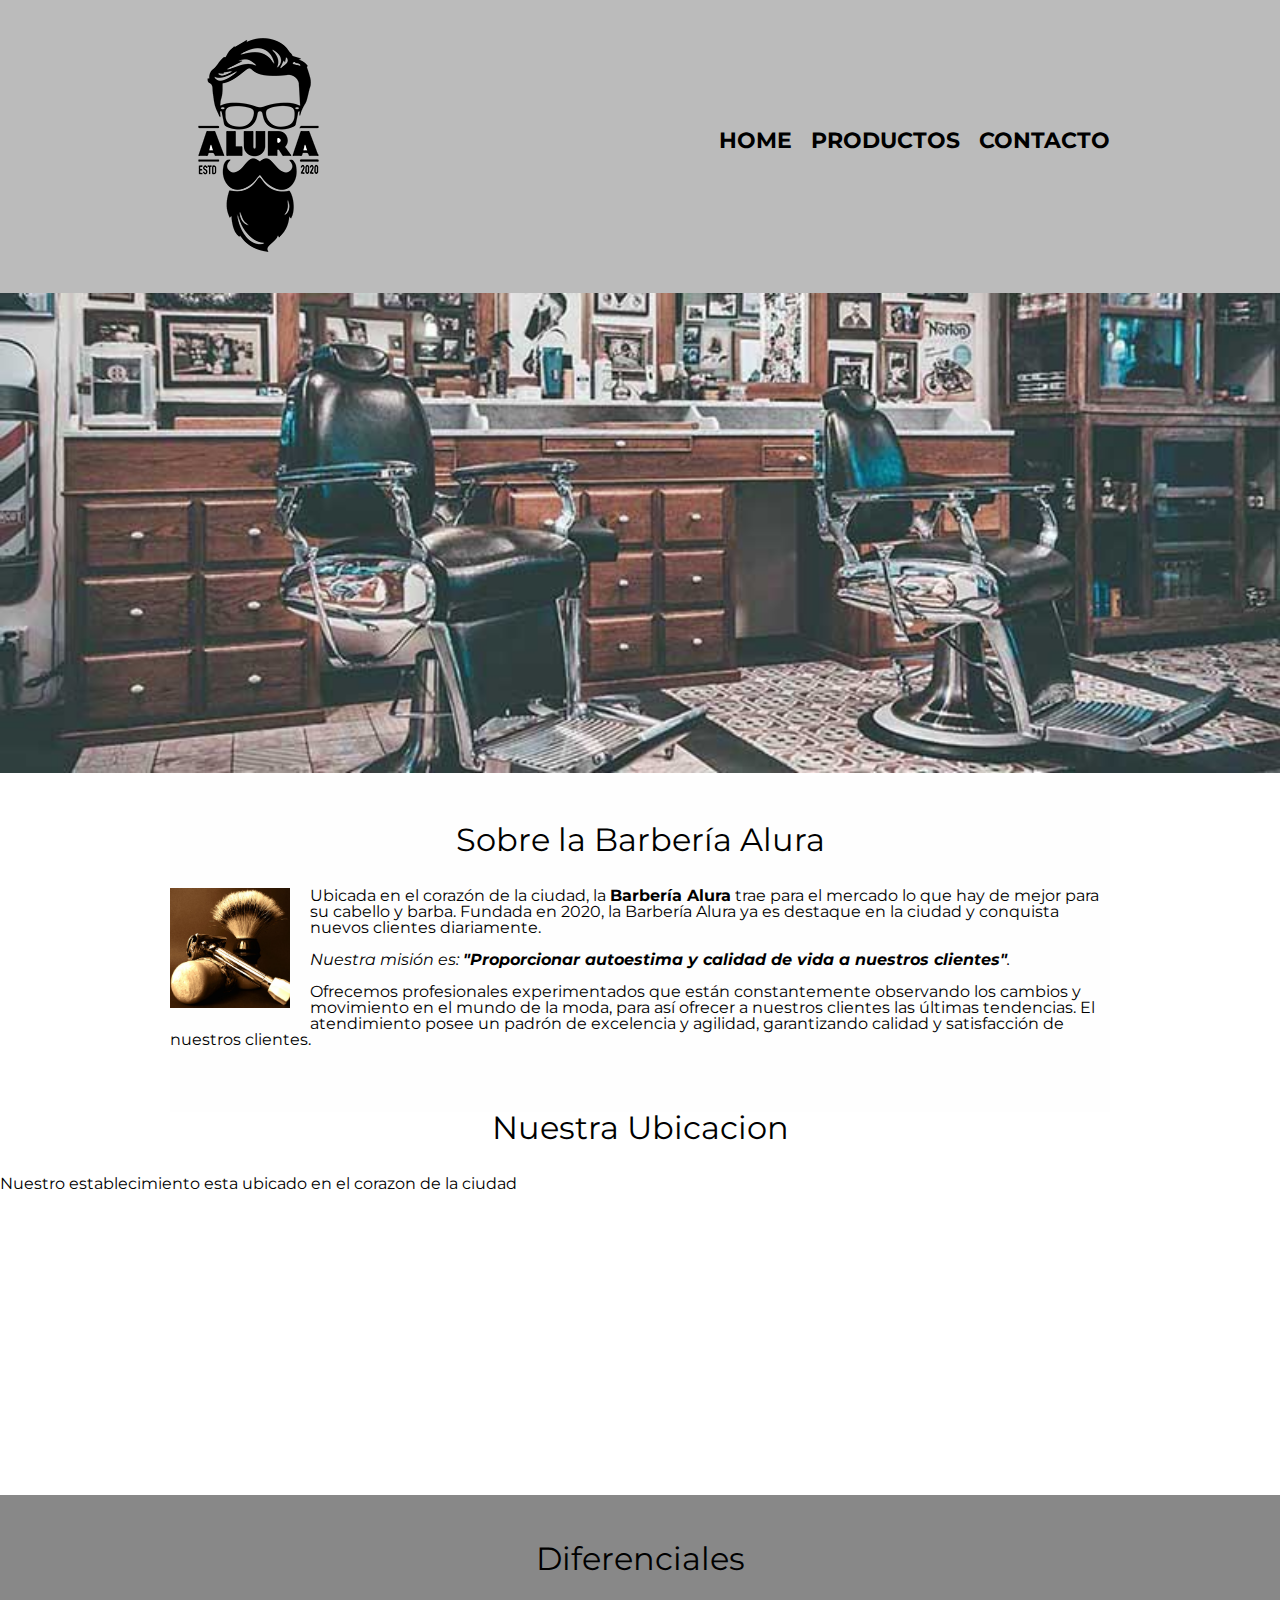
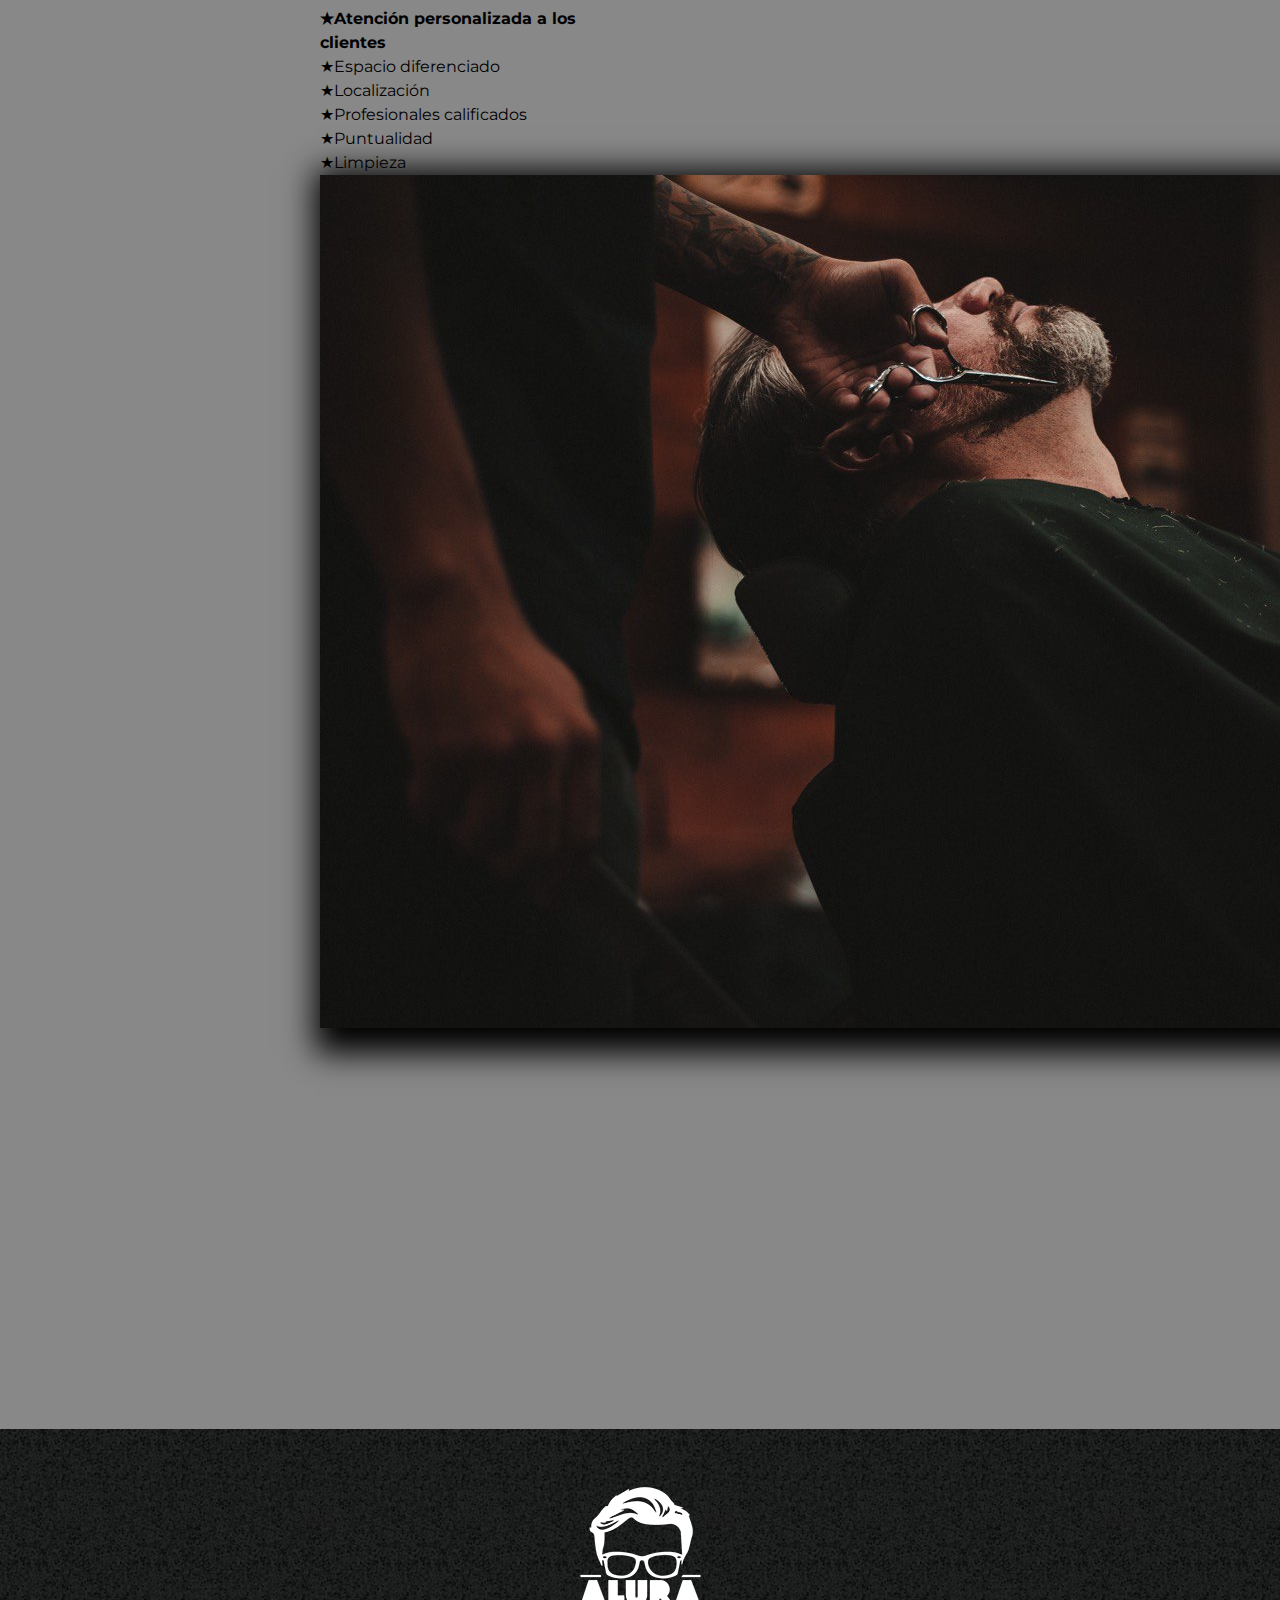
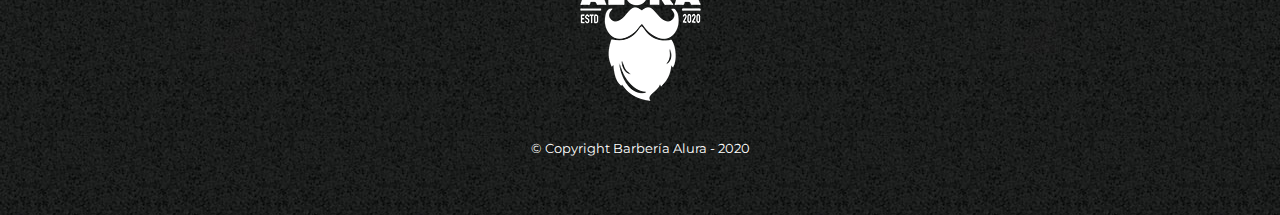
<file: index.html>
<!DOCTYPE html>

<html lang="es">
    
    <head>
        <meta charset="UTF-8">
        <meta name="viewport" content="width=device-width">
        <title>Barbería Alura</title>
        <link rel="stylesheet" href="reset.css">
        <link rel="stylesheet" href="style.css">

        <link rel="preconnect" href="https://fonts.googleapis.com"><link rel="preconnect" href="https://fonts.gstatic.com" crossorigin><link href="https://fonts.googleapis.com/css2?family=Montserrat:wght@300&display=swap" rel="stylesheet">

    </head>

    <body>

        <header>
            <div class="caja">
                <h1><img src="imagenes/logo.png" alt="Logo de la Barbería Alura"></h1>
                <nav>
                    <ul>
                        <li><a href="index.html">Home</a></li>
                        <li><a href="productos.html">Productos</a></li>
                        <li><a href="contacto.html">Contacto</a></li>
                    </ul>
                </nav>
            </div>
        </header>

        <img class="banner" src="banner/banner.jpg">

        <main>
            <section class="principal">

                <h2 class="titulo-principal">Sobre la Barbería Alura</h2>

                <img class="utensilios" src="imagenes/utensilios.jpg" alt="Utensilios de un barbero.">
    
                <p>Ubicada en el corazón de la ciudad, la <strong>Barbería Alura</strong> trae para el mercado lo que hay de mejor para su cabello y barba. Fundada en 2020, la Barbería Alura ya es destaque en la ciudad y conquista nuevos clientes diariamente.</p>
    
                <p id="mision"><em>Nuestra misión es: <strong>"Proporcionar autoestima y calidad de vida a nuestros clientes"</strong>.</em></p>
    
                <p>Ofrecemos profesionales experimentados que están constantemente observando los cambios y movimiento en el mundo de la moda, para así ofrecer a nuestros clientes las últimas tendencias. El atendimiento posee un padrón de excelencia y agilidad, garantizando calidad y satisfacción de nuestros clientes.</p> 
    
            </section>

            <section class="maps">
                <h3 class="titulo-principal">Nuestra Ubicacion</h3>
                <p>Nuestro establecimiento esta ubicado en el corazon de la ciudad</p>

                <div> 
                    <iframe src="https://www.google.com/maps/embed?pb=!1m18!1m12!1m3!1d3656.4499774664723!2d-46.63452058444447!3d-23.58818986847007!2m3!1f0!2f0!3f0!3m2!1i1024!2i768!4f13.1!3m3!1m2!1s0x94ce5a2b2ed7f3a1%3A0xab35da2f5ca62674!2sCaelum%20-%20Education%20and%20Innovation!5e0!3m2!1sen!2sdo!4v1672328127442!5m2!1sen!2sdo" width="100%" height="300" style="border:0;" allowfullscreen="" loading="lazy" referrerpolicy="no-referrer-when-downgrade"></iframe>
                </div>
               

            </section>
    
            <section class="diferenciales">
    
                <h3 class="titulo-principal">Diferenciales</h3>
                
                <div class="contenido-diferenciales">
                    <ul class="lista-diferenciales">
                        <li class="items">Atención personalizada a los clientes</li>
                        <li class="items">Espacio diferenciado</li>
                        <li class="items">Localización</li>
                        <li class="items">Profesionales calificados</li>
                        <li class="items">Puntualidad</li>
                        <li class="items">Limpieza</li>
                    </ul><img src="diferenciales/diferenciales.jpg" class="imagen-diferenciales">
                </div>
                <div class="video">
                    <iframe width="100%" height="315" src="https://www.youtube.com/embed/wcVVXUV0YUY" frameborder="0" allow="accelerometer; autoplay; clipboard-write; encrypted-media; gyroscope; picture-in-picture" allowfullscreen></iframe>
            </div>

            </section>
        
            
           
        </main>
        
       

        <footer>
            <img src="imagenes/logo-blanco.png"  alt="Logo de la Barbería Alura">
            <p class="copyright">&copy Copyright Barbería Alura - 2020</p>
        </footer>
    </body>
</html>
</file>
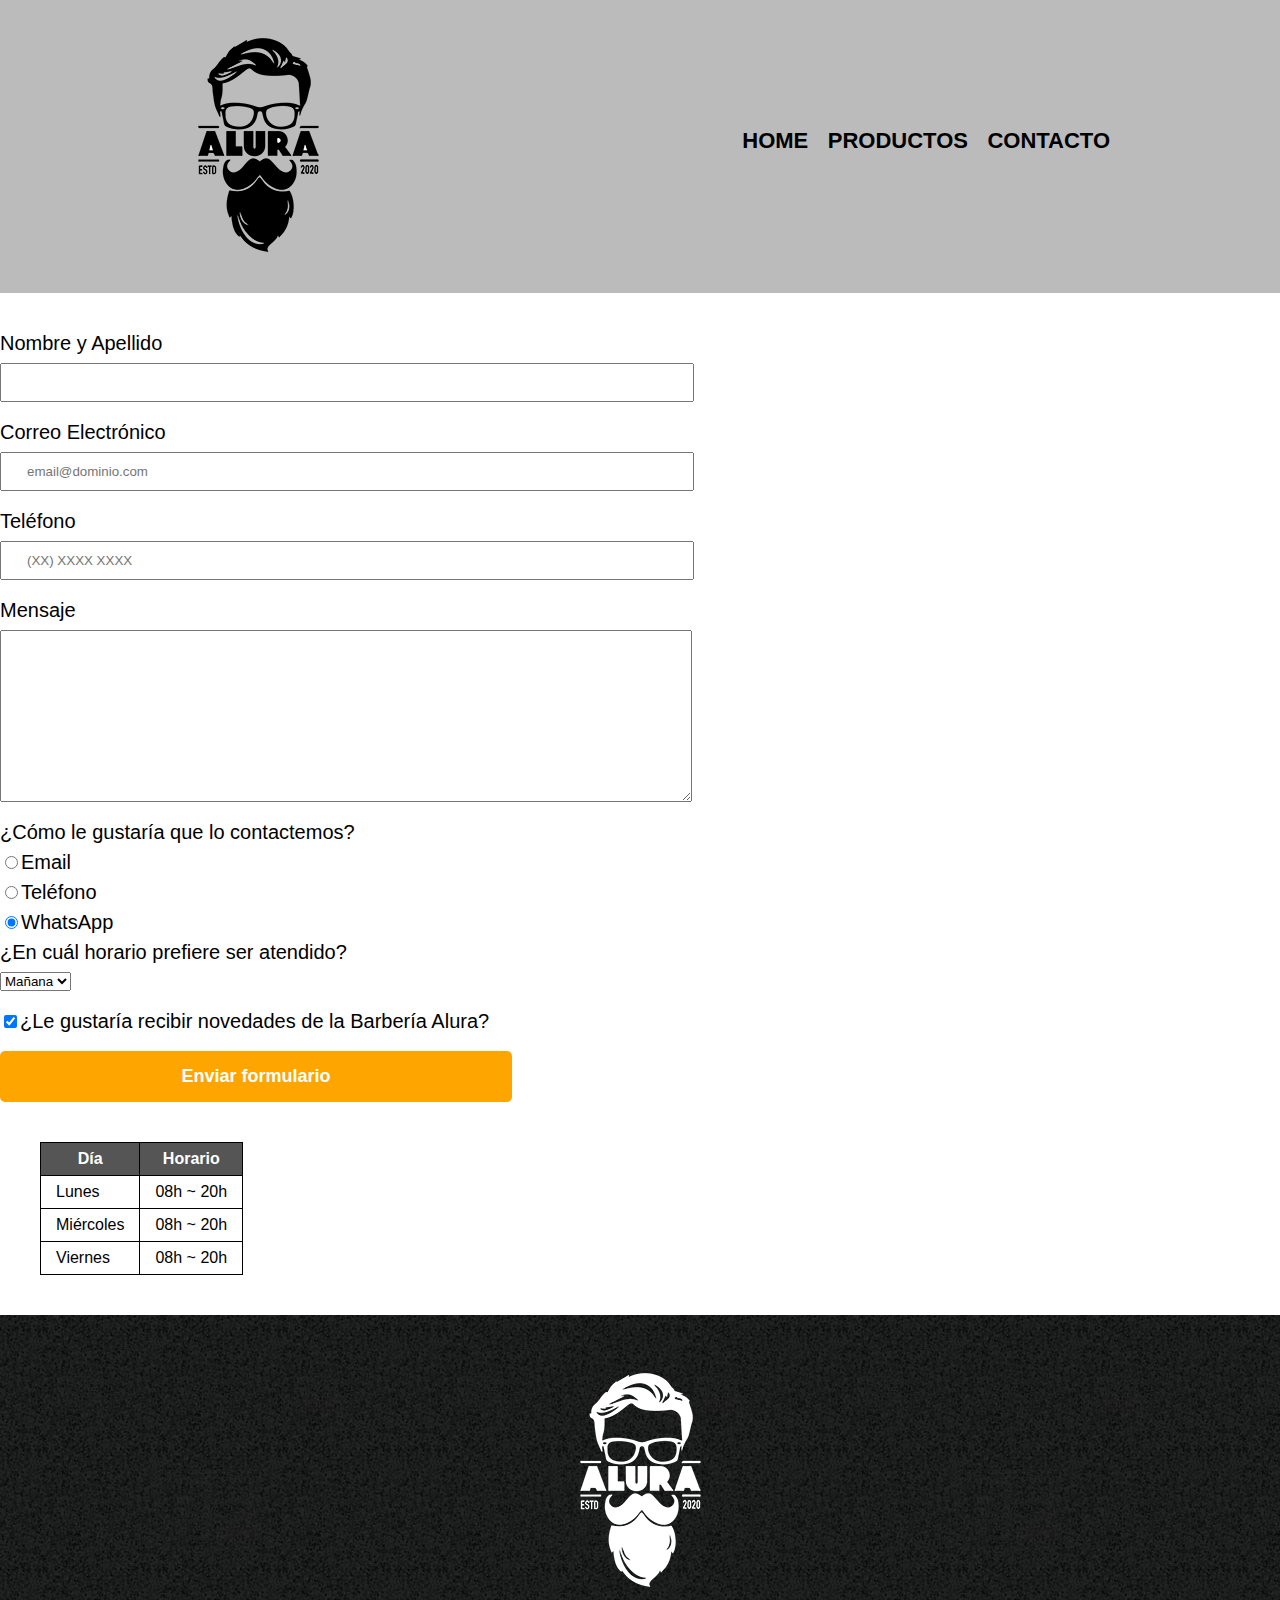
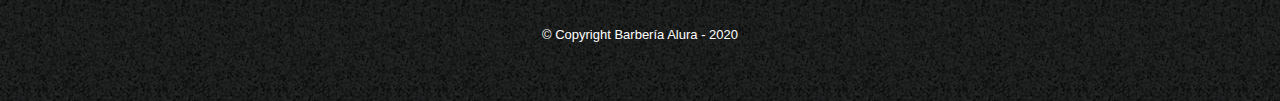
<file: contacto.html>
<!DOCTYPE html>

<html>
    <head>
        <meta charset="UTF-8">
        <title>Contacto - Barbería Alura</title>
        <link rel="stylesheet" href="reset.css">
        <link rel="stylesheet" href="style.css">
    </head>
    <body>
        <header>
            <div class="caja">
                <h1><img src="imagenes/logo.png" alt="Logo de la Barbería Alura"></h1>
                <nav>
                    <ul>
                        <li><a href="index.html">Home</a></li>
                        <li><a href="productos.html">Productos</a></li>
                        <li><a href="contacto.html">Contacto</a></li>
                    </ul>
                </nav>
            </div>
        </header>
        <main>
            <form>
                <label for="nombreapellido">Nombre y Apellido</label>
                <input type="text" id="nombreapellido" class="input-padron" required>

                <label for="correoelectronico">Correo Electrónico</label>
                <input type="email" id="correoelectronico" class="input-padron" required placeholder="email@dominio.com">

                <label for="telefono">Teléfono</label>
                <input type="tel" id="telefono" class="input-padron" required placeholder="(XX) XXXX XXXX">

                <label for="mensaje">Mensaje</label>
                <textarea cols="70" rows="10" id="mensaje" class="input-padron" required></textarea>
                
                <fieldset>
                    <legend>¿Cómo le gustaría que lo contactemos?</legend>

                    <label for="radio-email"><input type="radio" name="contacto" value="email" id="radio-email">Email</label>
                    
                    <label for="radio-telefono"><input type="radio" name="contacto" value="telefono" id="radio-telefono">Teléfono</label>
                    
                    <label for="radio-whatsapp"><input type="radio" name="contacto" value="whatsapp" id="radio-whatsapp" checked>WhatsApp</label>
                    
                </fieldset>
               
                <fieldset>
                    <legend>¿En cuál horario prefiere ser atendido?</legend>
                    <select>
                        <option>Mañana</option>
                        <option>Tarde</option>
                        <option>Noche</option>
                    </select>
                </fieldset>
                
                <label class="checkbox"><input type="checkbox" checked>¿Le gustaría recibir novedades de la Barbería Alura?</label>                
                
                <input type="submit" value="Enviar formulario" class="enviar">

            </form>

            <table>
                <thead>
                    <tr>
                        <th>Día</th>
                        <th>Horario</th>
                    </tr>
                </thead>
                <tbody>
                    <tr>
                        <td>Lunes</td>
                        <td>08h ~ 20h</td>
                    </tr>
                    <tr>
                        <td>Miércoles</td>
                        <td>08h ~ 20h</td>
                    </tr>
                    <tr>
                        <td>Viernes</td>
                        <td>08h ~ 20h</td>
                    </tr>
                </tbody>
            </table>
        </main>
        <footer>
            <img src="imagenes/logo-blanco.png"  alt="Logo de la Barbería Alura">
            <p class="copyright">&copy Copyright Barbería Alura - 2020</p>
        </footer>
    </body>
</html>
</file>
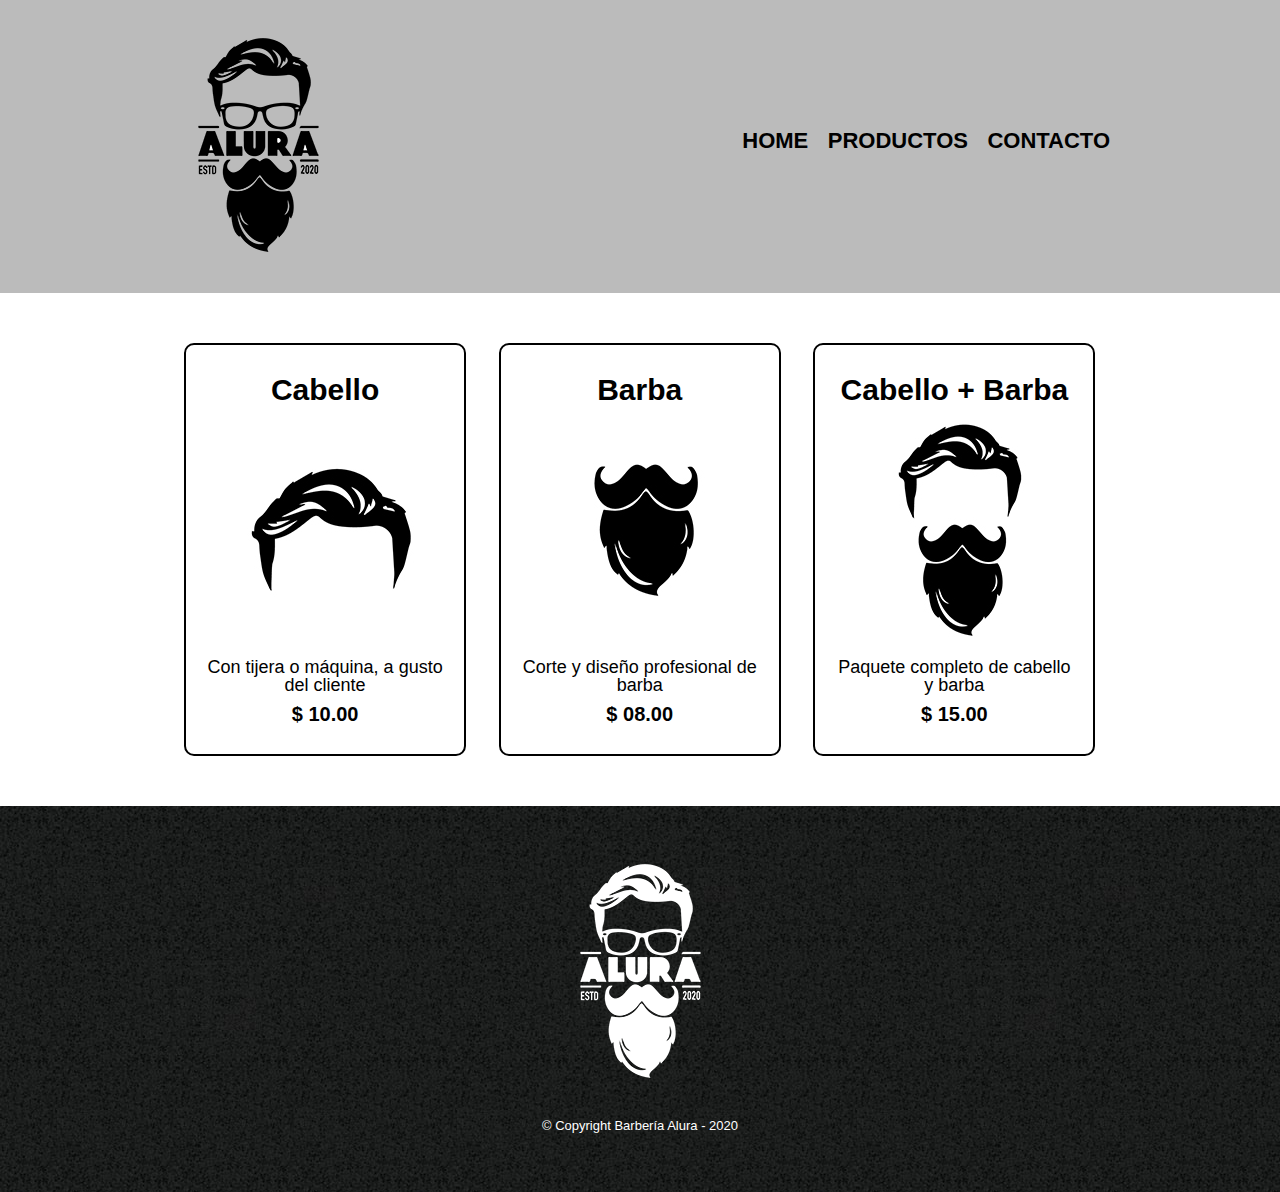
<file: productos.html>
<!DOCTYPE html>

<html>
    <head>
        <meta charset="UTF-8">
        <title>Productos - Barbería Alura</title>
        <link rel="stylesheet" href="reset.css">
        <link rel="stylesheet" href="style.css">
    </head>
    <body>
        <header>
            <div class="caja">
                <h1><img src="imagenes/logo.png"></h1>
                <nav>
                    <ul>
                        <li><a href="index.html">Home</a></li>
                        <li><a href="productos.html">Productos</a></li>
                        <li><a href="contacto.html">Contacto</a></li>
                    </ul>
                </nav>
            </div>
        </header>

        <main>
            <ul class="productos">
                <li>
                    <h2>Cabello</h2>
                    <img src="imagenes/cabello.jpg">
                    <p class="producto-descripcion">Con tijera o máquina, a gusto del cliente</p>
                    <p class="producto-precio">$ 10.00</p>
                </li>
                <li>
                    <h2>Barba</h2>
                    <img src="imagenes/barba.jpg">
                    <p class="producto-descripcion">Corte y diseño profesional de barba</p>
                    <p class="producto-precio">$ 08.00</p>
                </li>
                <li>
                    <h2>Cabello + Barba</h2>
                    <img src="imagenes/cabello+barba.jpg">
                    <p class="producto-descripcion">Paquete completo de cabello y barba</p>
                    <p class="producto-precio">$ 15.00</p>
                </li>
            </ul>
        </main>

        <footer>
            <img src="imagenes/logo-blanco.png">
            <p class="copyright">&copy Copyright Barbería Alura - 2020</p>
        </footer>
    </body>
</html>
</file>
<file: style.css>
body{
    font-family: 'Montserrat', sans-serif;
}

header {
    background-color: #BBBBBB;
    padding: 20px 0;
}

.caja{
    width: 940px;
    position: relative;
    margin: 0 auto;
}

nav{
    position: absolute;
    top:110px;
    right: 0;
}

nav li{
    display: inline;
    margin: 0 0 0 15px;
}

nav a{
    text-transform: uppercase;
    color: #000000;
    font-weight: bold;
    font-size: 22px;
    text-decoration: none;
}

nav a:hover{
    color: #c78c19;
    text-decoration: underline;
}

.productos{
    width: 940px;
    margin: 0 auto;
    padding: 50px;
}


.productos li{
    display: inline-block;
    text-align: center;
    width: 30%;
    vertical-align: top;
    margin: 0 1.5%;
    padding: 30px 20px;
    box-sizing: border-box;
    border: 2px solid #000000;
    border-radius: 10px;
}

.productos li:hover{
    border-color:#c78c19;
}

.productos li:active{
    border-color:#088c19;
}

.productos h2{
    font-size: 30px;
    font-weight: bold;
}

.productos li:hover h2{
    font-size: 33px;
}

.producto-descripcion{
    font-size: 18px;
}

.producto-precio{
    font-size: 20px;
    font-weight: bold;
    margin-top:10px;
}

footer{
    text-align: center;
    background: url(imagenes/bg.jpg);
    padding:40px;
}

.copyright{
    color:#FFFFFF;
    font-size: 13px;
    margin:20px;
}

form{
    margin: 40px 0;
}

form label, form legend{
    display: block;
    font-size: 20px;
    margin: 0 0 10px;
}

.input-padron{
    display: block;
    margin: 0 0 20px;
    padding: 10px 25px;
    width: 50%;
}

.checkbox{
    margin:20px 0;
}

.enviar{
    width: 40%;
    padding: 15px 0;
    font-size: 18px;
    font-weight: bold;
    color:white;
    background: orange;
    border:none;
    border-radius: 5px;
    transition: 1s all;
    cursor:pointer;
}

.enviar:hover{
    background: darkorange;
    transform: scale(1.2);
}

table{
    margin: 40px 40px;
}

thead{
    background: #555555;
    color:white;
    font-weight: bold;
}

td,th{
    border: 1px solid #000000;
    padding: 8px 15px;
}

/*Aqui inicia el CSS para nuestra home*/

.banner{
    width: 100%;
}


.principal{
    padding: 3em 0;
     background: #FEFEFE;
     width: 940px;
    margin: 0 auto;

}


.titulo-principal{
    text-align: center;
    font-size: 2em;
    margin: 0 0 1em;
    clear:left;
   
    
}

.principal p{
    margin: 0 0 1em;
}


.principal strong{
    font-weight: bold;
}


.principal em{
    font-style: italic;
}


.utensilios{
    width: 120px;
    float:left;
    margin: 0 20px 20px 0;
}

.mapa {
    padding: 3em 0;
    background: linear-gradient(#FEFEFE, #888888);
}

.mapa p{
    margin: 0 0 2em;
    text-align: center;
}

.mapa-contenido {
    width: 940px;
    margin: 0 auto;
}

.diferenciales {
    padding: 3em 0;
    background: #888888;
   
}

.contenido-diferenciales {
    width: 640px;
    margin: 0 auto;
}

.lista-diferenciales {
    width: 40%;
    display: inline-block;
    vertical-align: top;
}

.items{
    line-height: 1.5;
    
}

.items:before{
    content:"★"
}

.items:first-child {
    font-weight: bold;
}

.imagen-diferenciales{
   
    transition: 400ms;
    box-shadow: 10px 10px 30px 15px #000000;
    
}

.imagen-diferenciales:hover{
    opacity: 0.3;
}

.video{
    width: 560px;
    margin: 1em auto;
}

@media screen and (max-width:480px){
    h1{
        text-align: center;
    }
    nav{
        position: static;
    }
    .caja, .principal, .mapa-contenido, .contenido-diferenciales, .video {
        width: auto;
    }
    .lista-diferenciales, .imagen-diferenciales{
        width: 100%;
    }
}
</file>
